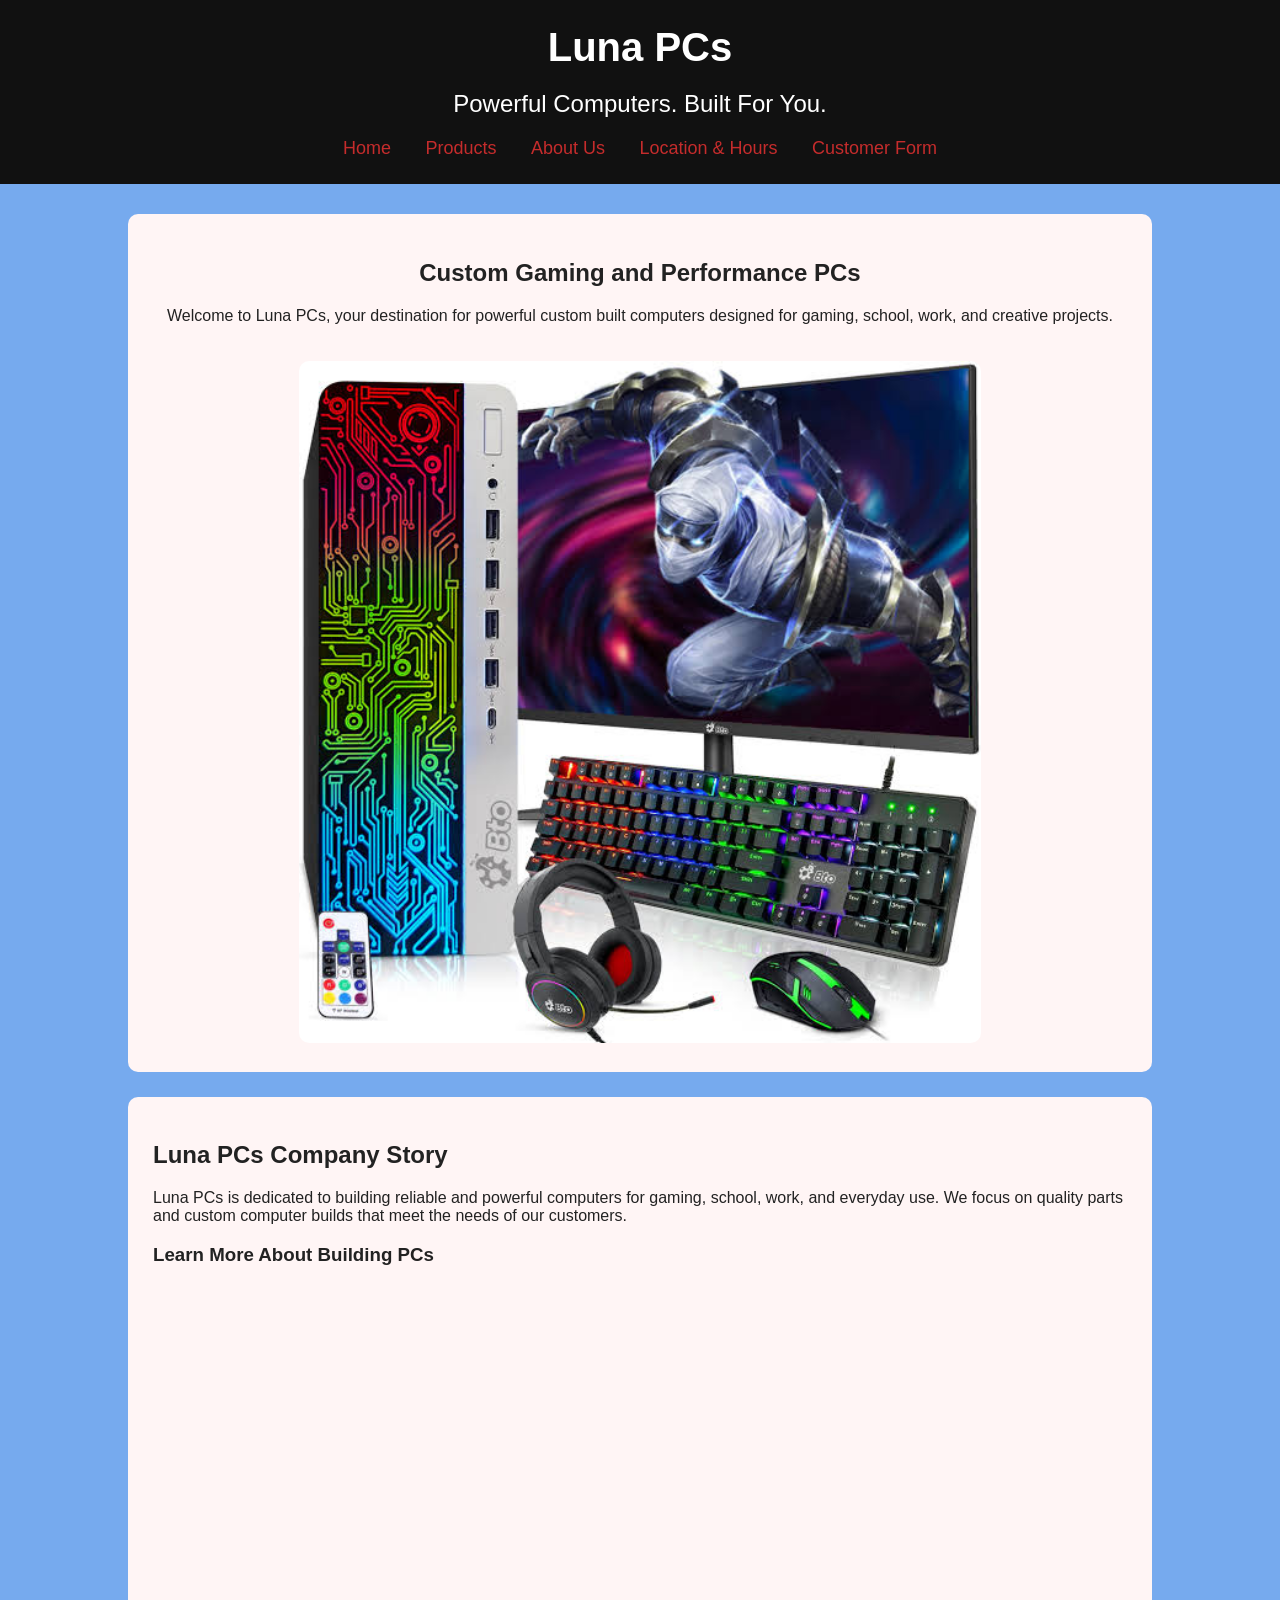
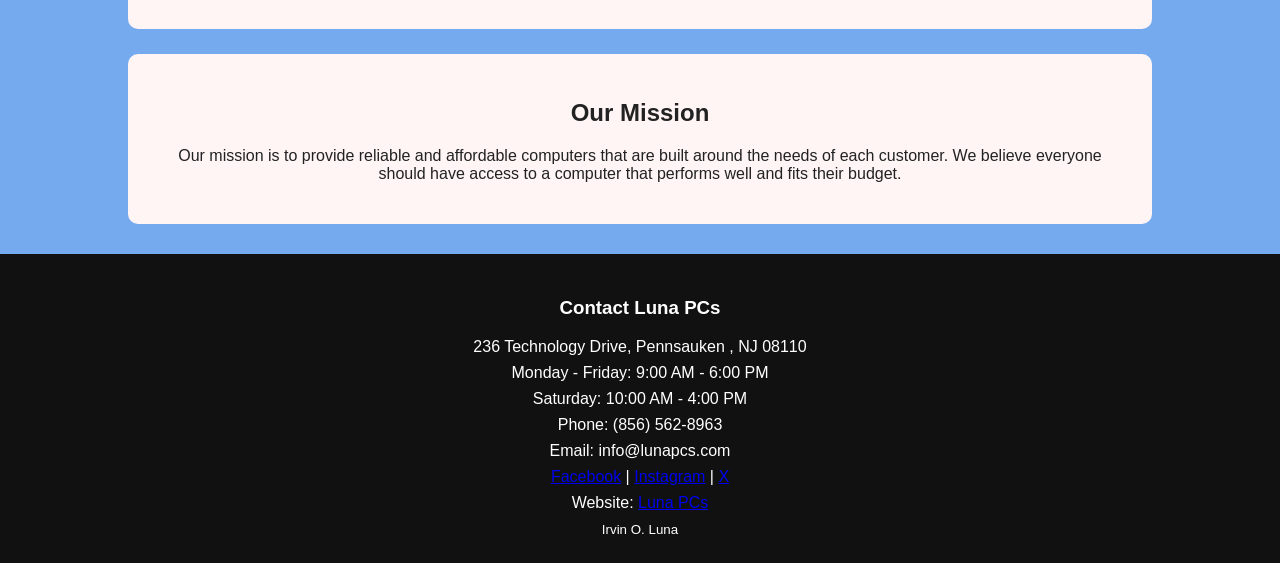
<file: index.html>
<!DOCTYPE html>
<html lang="en">

<head>
    <meta charset="UTF-8">
    <meta name="viewport" content="width=device-width, initial-scale=1.0">
    <title>Luna PCs | Custom Built Computers</title>
    <link rel="stylesheet" href="style.css">
</head>

<body>

    <header>
        <h1>Luna PCs</h1>

        <h2>Powerful Computers. Built For You.</h2>

        <nav>
            <a href="index.html">Home</a>
            <a href="products.html">Products</a>
            <a href="about.html">About Us</a>
            <a href="location.html">Location & Hours</a>
            <a href="form.html">Customer Form</a>
        </nav>
    </header>

    <main>

        <section class="hero">
            <h2>Custom Gaming and Performance PCs</h2>

            <p>
                Welcome to Luna PCs, your destination for powerful
                custom built computers designed for gaming, school, work,
                and creative projects.
            </p>

            <img src="images/gaming.jpg"
                 alt="Custom built gaming computer">
        </section>
        <section>
    <h2>Luna PCs Company Story</h2>

    <p>
        Luna PCs is dedicated to building reliable and powerful
        computers for gaming, school, work, and everyday use.
        We focus on quality parts and custom computer builds
        that meet the needs of our customers.
    </p>

    <h3>Learn More About Building PCs</h3>

    <iframe
        width="560"
        height="315"
        src="https://www.youtube.com/embed/ClDaj63sdTQ?si=BLyVDZvcQofLI-NX" 
        title="Luna PCs Company Story Video"
        frameborder="0"
        allow="accelerometer; autoplay; clipboard-write; encrypted-media; gyroscope; picture-in-picture"
        allowfullscreen>
    </iframe>
</section>

        <section class="mission">
            <h2>Our Mission</h2>

            <p>
                Our mission is to provide reliable and affordable computers
                that are built around the needs of each customer. We believe
                everyone should have access to a computer that performs well
                and fits their budget.
            </p>
        </section>

    </main>

    <footer>
        <h3>Contact Luna PCs</h3>

        <p>236 Technology Drive, Pennsauken , NJ 08110</p>
        <p>Monday - Friday: 9:00 AM - 6:00 PM</p>
        <p>Saturday: 10:00 AM - 4:00 PM</p>
        <p>Phone: (856) 562-8963</p>
        <p>Email: info@lunapcs.com</p>

        <p>
            <a href="#">Facebook</a> |
            <a href="#">Instagram</a> |
            <a href="#">X</a>
        </p>

        <p>
    Website:
    <a href="index.html">Luna PCs</a>
</p>

<small>Irvin O. Luna</small>
    </footer>
<script src="script.js"></script>
</body>

</html>
</file>
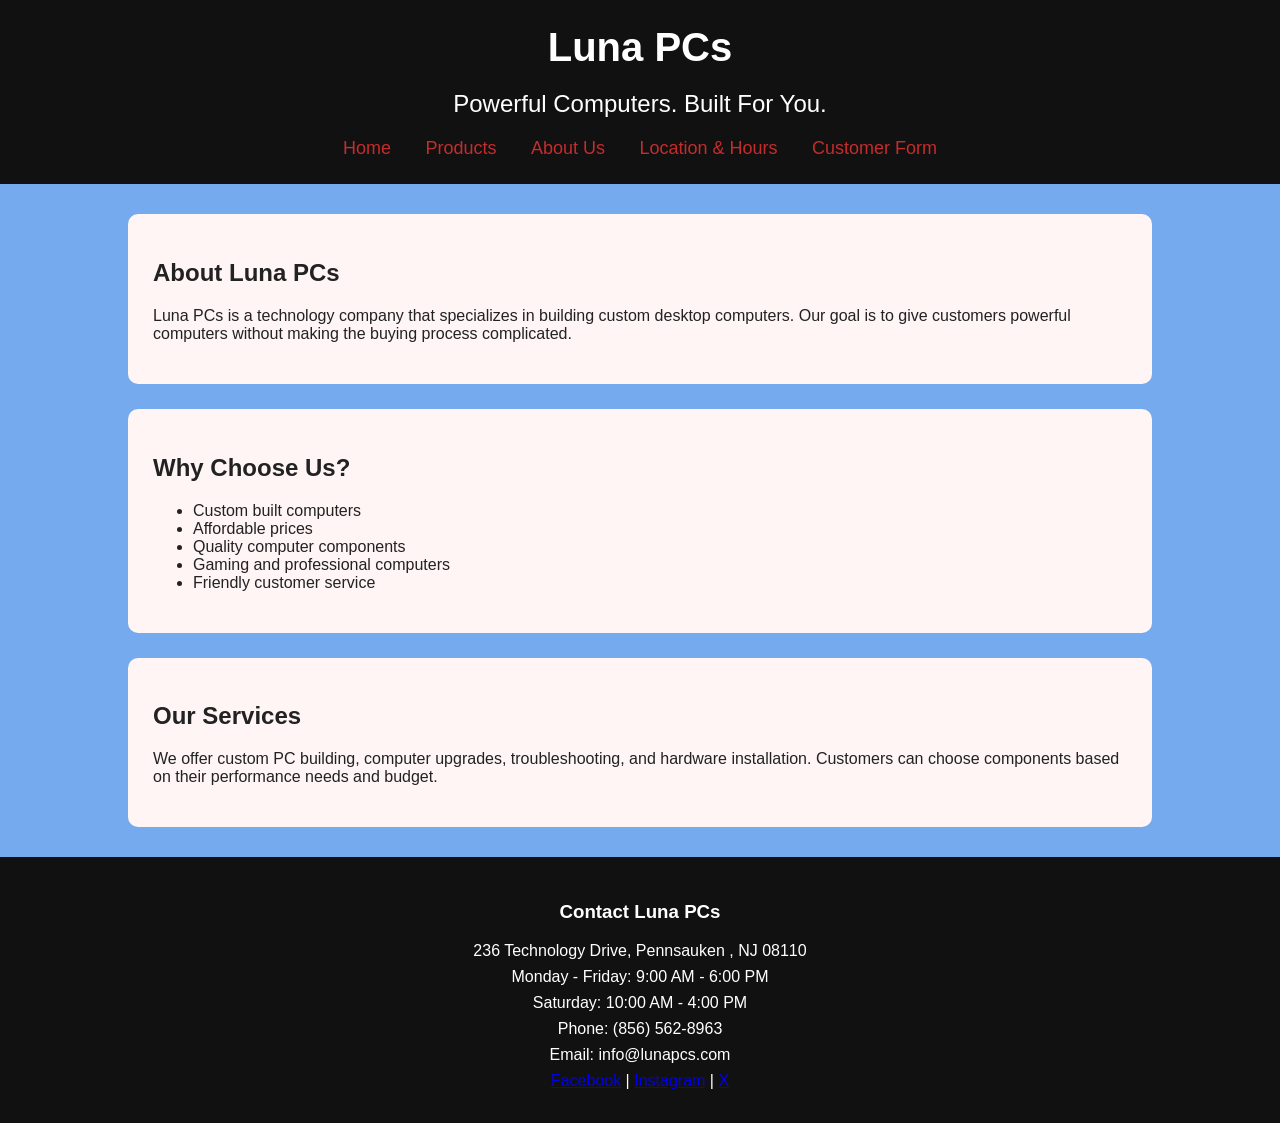
<file: about.html>
<!DOCTYPE html>
<html lang="en">

<head>
    <meta charset="UTF-8">
    <meta name="viewport" content="width=device-width, initial-scale=1.0">
    <title>NovaTech PCs | About Us</title>
    <link rel="stylesheet" href="style.css">
</head>

<body>

    <header>
        <h1>Luna PCs</h1>

        <h2>Powerful Computers. Built For You.</h2>

        <nav>
            <a href="index.html">Home</a>
            <a href="products.html">Products</a>
            <a href="about.html">About Us</a>
            <a href="location.html">Location & Hours</a>
            <a href="form.html">Customer Form</a>
        </nav>
    </header>

    <main>

        <section>
            <h2>About Luna PCs</h2>

            <p>
                Luna PCs is a technology company that
                specializes in building custom desktop computers.
                Our goal is to give customers powerful computers
                without making the buying process complicated.
            </p>
        </section>

        <section>
            <h2>Why Choose Us?</h2>

            <ul>
                <li>Custom built computers</li>
                <li>Affordable prices</li>
                <li>Quality computer components</li>
                <li>Gaming and professional computers</li>
                <li>Friendly customer service</li>
            </ul>
        </section>

        <section>
            <h2>Our Services</h2>

            <p>
                We offer custom PC building, computer upgrades,
                troubleshooting, and hardware installation.
                Customers can choose components based on their
                performance needs and budget.
            </p>
        </section>

    </main>

    <footer>
        <h3>Contact Luna PCs</h3>

        <p>236 Technology Drive, Pennsauken , NJ 08110</p>
        <p>Monday - Friday: 9:00 AM - 6:00 PM</p>
        <p>Saturday: 10:00 AM - 4:00 PM</p>
        <p>Phone: (856) 562-8963</p>
        <p>Email: info@lunapcs.com</p>

        <p>
            <a href="#">Facebook</a> |
            <a href="#">Instagram</a> |
            <a href="#">X</a>
        </p>
    </footer>

</body>

</html>
</file>
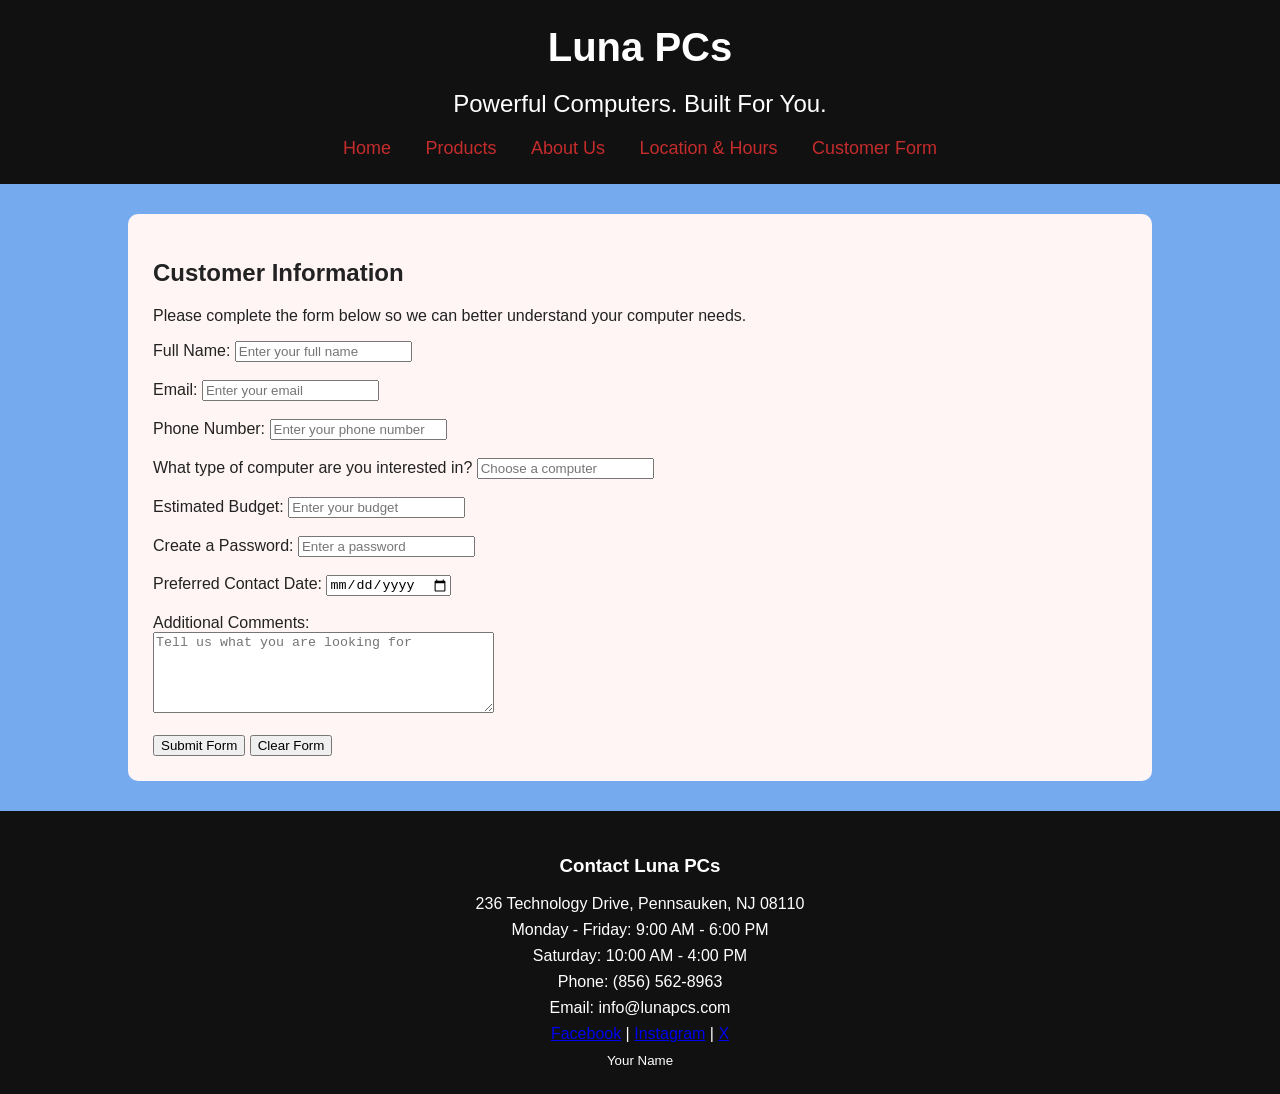
<file: form.html>
<!DOCTYPE html>
<html lang="en">

<head>
    <meta charset="UTF-8">
    <meta name="viewport" content="width=device-width, initial-scale=1.0">
    <title>Luna PCs | Customer Form</title>
    <link rel="stylesheet" href="style.css">
</head>

<body>

    <header>
        <h1>Luna PCs</h1>
        <h2>Powerful Computers. Built For You.</h2>

        <nav>
            <a href="index.html">Home</a>
            <a href="products.html">Products</a>
            <a href="about.html">About Us</a>
            <a href="location.html">Location & Hours</a>
            <a href="form.html">Customer Form</a>
        </nav>
    </header>

    <main>

        <section>
            <h2>Customer Information</h2>

            <p>
                Please complete the form below so we can better
                understand your computer needs.
            </p>

            <form>

                <label for="fullname">Full Name:</label>
                <input type="text" id="fullname" name="fullname"
                       placeholder="Enter your full name" required>

                <br><br>

                <label for="email">Email:</label>
                <input type="email" id="email" name="email"
                       placeholder="Enter your email" required>

                <br><br>

                <label for="phone">Phone Number:</label>
                <input type="tel" id="phone" name="phone"
                       placeholder="Enter your phone number">

                <br><br>

                <label for="computer">What type of computer are you interested in?</label>
                <input list="computers" id="computer" name="computer"
                       placeholder="Choose a computer">

                <datalist id="computers">
                    <option value="Gaming PC">
                    <option value="Workstation PC">
                    <option value="Office PC">
                    <option value="School PC">
                    <option value="Custom PC">
                </datalist>

                <br><br>

                <label for="budget">Estimated Budget:</label>
                <input type="number" id="budget" name="budget"
                       placeholder="Enter your budget">

                <br><br>

                <label for="password">Create a Password:</label>
                <input type="password" id="password" name="password"
                       placeholder="Enter a password">

                <br><br>

                <label for="date">Preferred Contact Date:</label>
                <input type="date" id="date" name="date">

                <br><br>

                <label for="message">Additional Comments:</label>
                <br>
                <textarea id="message" name="message"
                          rows="5" cols="40"
                          placeholder="Tell us what you are looking for"></textarea>

                <br><br>

                <input type="submit" value="Submit Form">
                <input type="reset" value="Clear Form">

            </form>

        </section>

    </main>

    <footer>
        <h3>Contact Luna PCs</h3>

        <p>236 Technology Drive, Pennsauken, NJ 08110</p>
        <p>Monday - Friday: 9:00 AM - 6:00 PM</p>
        <p>Saturday: 10:00 AM - 4:00 PM</p>
        <p>Phone: (856) 562-8963</p>
        <p>Email: info@lunapcs.com</p>

        <p>
            <a href="#">Facebook</a> |
            <a href="#">Instagram</a> |
            <a href="#">X</a>
        </p>

        <small>Your Name</small>
    </footer>

</body>

</html>
</file>
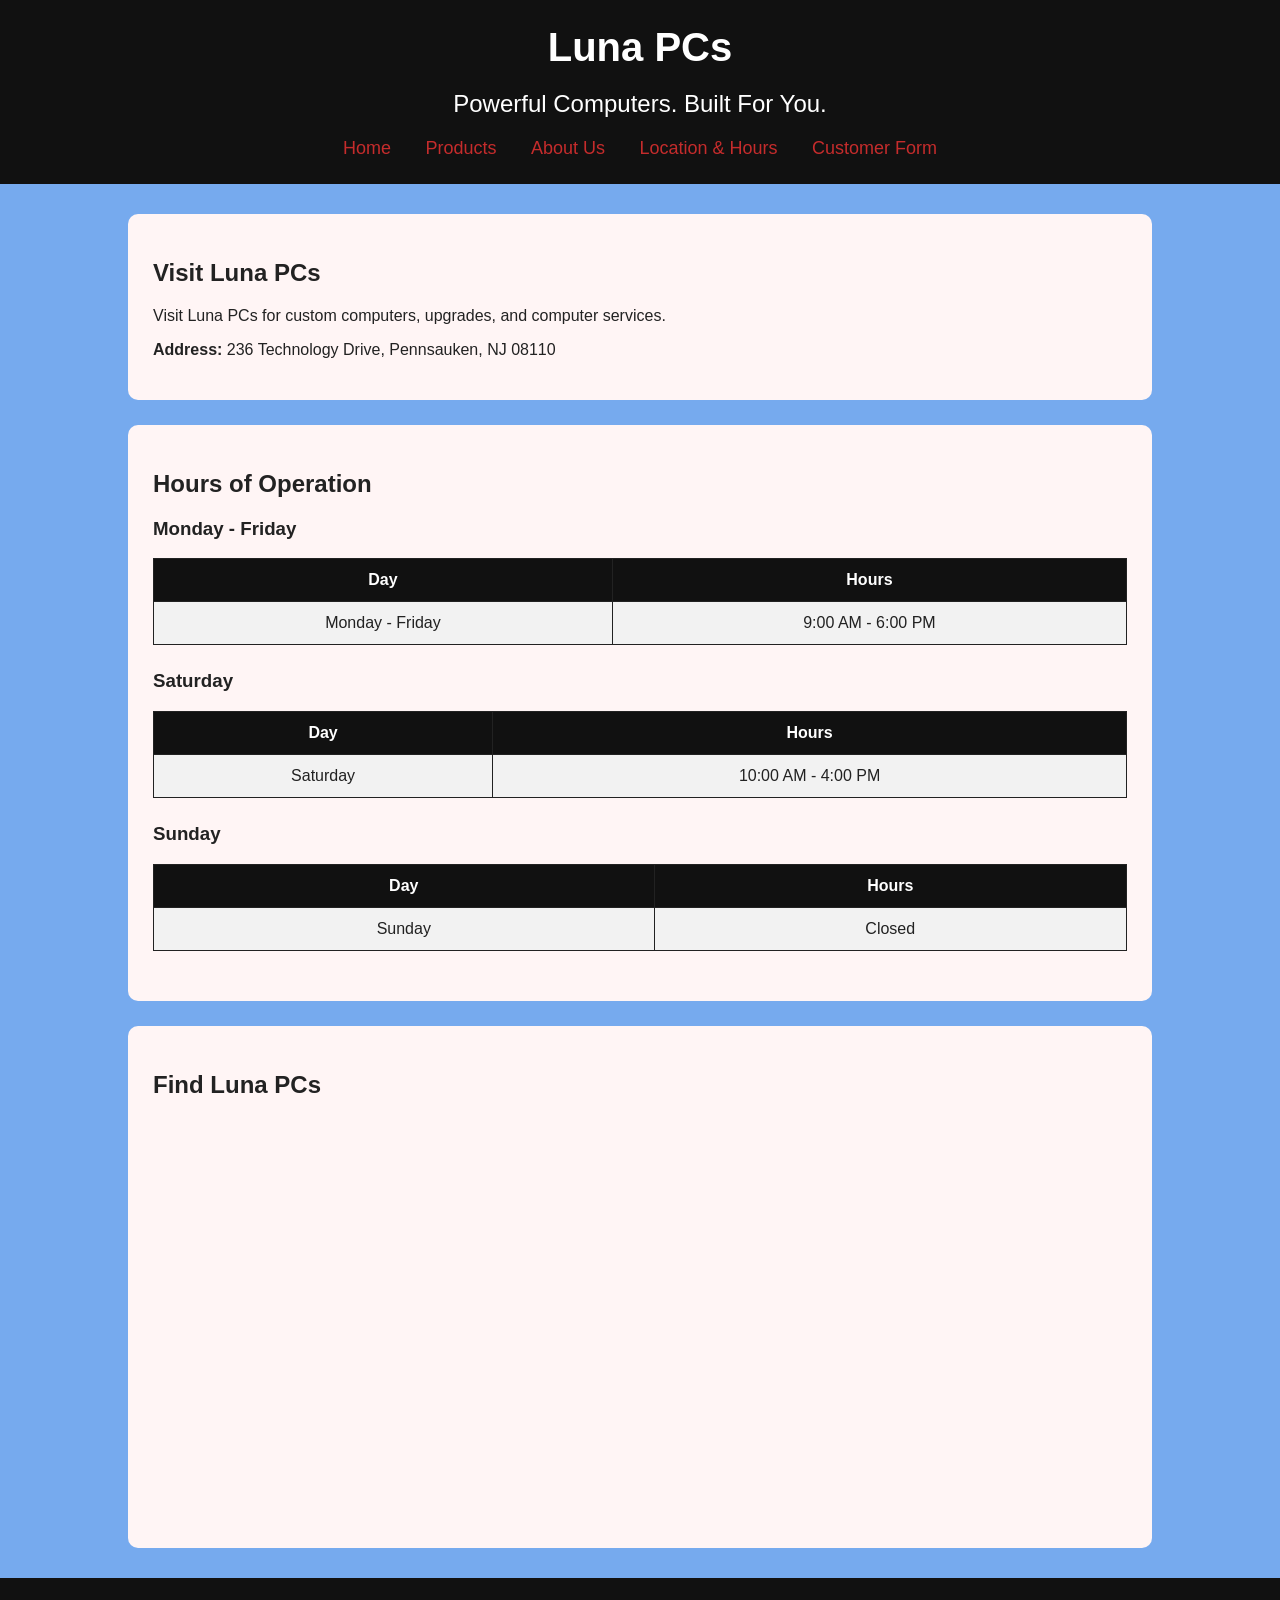
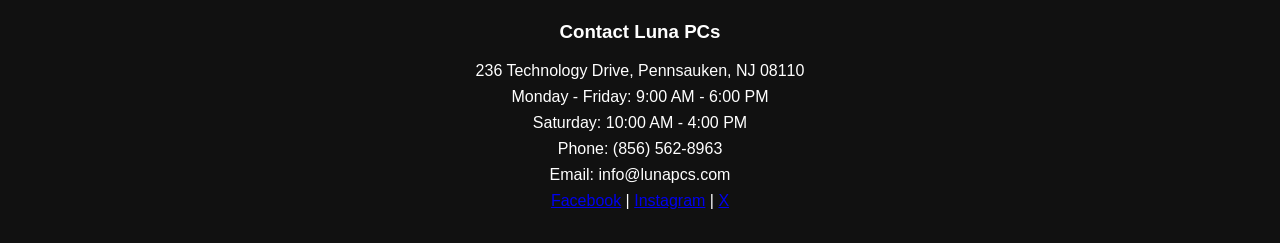
<file: location.html>
<!DOCTYPE html>
<html lang="en">

<head>
    <meta charset="UTF-8">
    <meta name="viewport" content="width=device-width, initial-scale=1.0">
    <title>Luna PCs | Location & Hours</title>
    <link rel="stylesheet" href="style.css">
</head>

<body>

    <header>
        <h1>Luna PCs</h1>
        <h2>Powerful Computers. Built For You.</h2>

        <nav>
            <a href="index.html">Home</a>
            <a href="products.html">Products</a>
            <a href="about.html">About Us</a>
            <a href="location.html">Location & Hours</a>
            <a href="form.html">Customer Form</a>
        </nav>
    </header>

    <main>

        <section>
            <h2>Visit Luna PCs</h2>

            <p>
                Visit Luna PCs for custom computers, upgrades,
                and computer services.
            </p>

            <p>
                <strong>Address:</strong>
                236 Technology Drive, Pennsauken, NJ 08110
            </p>
        </section>


        <section>
            <h2>Hours of Operation</h2>

            <h3>Monday - Friday</h3>

            <table>
                <tr>
                    <th>Day</th>
                    <th>Hours</th>
                </tr>
                <tr>
                    <td>Monday - Friday</td>
                    <td>9:00 AM - 6:00 PM</td>
                </tr>
            </table>


            <h3>Saturday</h3>

            <table>
                <tr>
                    <th>Day</th>
                    <th>Hours</th>
                </tr>
                <tr>
                    <td>Saturday</td>
                    <td>10:00 AM - 4:00 PM</td>
                </tr>
            </table>


            <h3>Sunday</h3>

            <table>
                <tr>
                    <th>Day</th>
                    <th>Hours</th>
                </tr>
                <tr>
                    <td>Sunday</td>
                    <td>Closed</td>
                </tr>
            </table>

        </section>


        <section>
            <h2>Find Luna PCs</h2>

            <iframe
                src="https://www.google.com/maps?q=236+Technology+Drive,+Pennsauken,+NJ+08110&output=embed"
                width="100%"
                height="400"
                style="border:0;"
                allowfullscreen=""
                loading="lazy">
            </iframe>

        </section>

    </main>


    <footer>
        <h3>Contact Luna PCs</h3>

        <p>236 Technology Drive, Pennsauken, NJ 08110</p>
        <p>Monday - Friday: 9:00 AM - 6:00 PM</p>
        <p>Saturday: 10:00 AM - 4:00 PM</p>
        <p>Phone: (856) 562-8963</p>
        <p>Email: info@lunapcs.com</p>

        <p>
            <a href="#">Facebook</a> |
            <a href="#">Instagram</a> |
            <a href="#">X</a>
        </p>
    </footer>

</body>

</html>
</file>
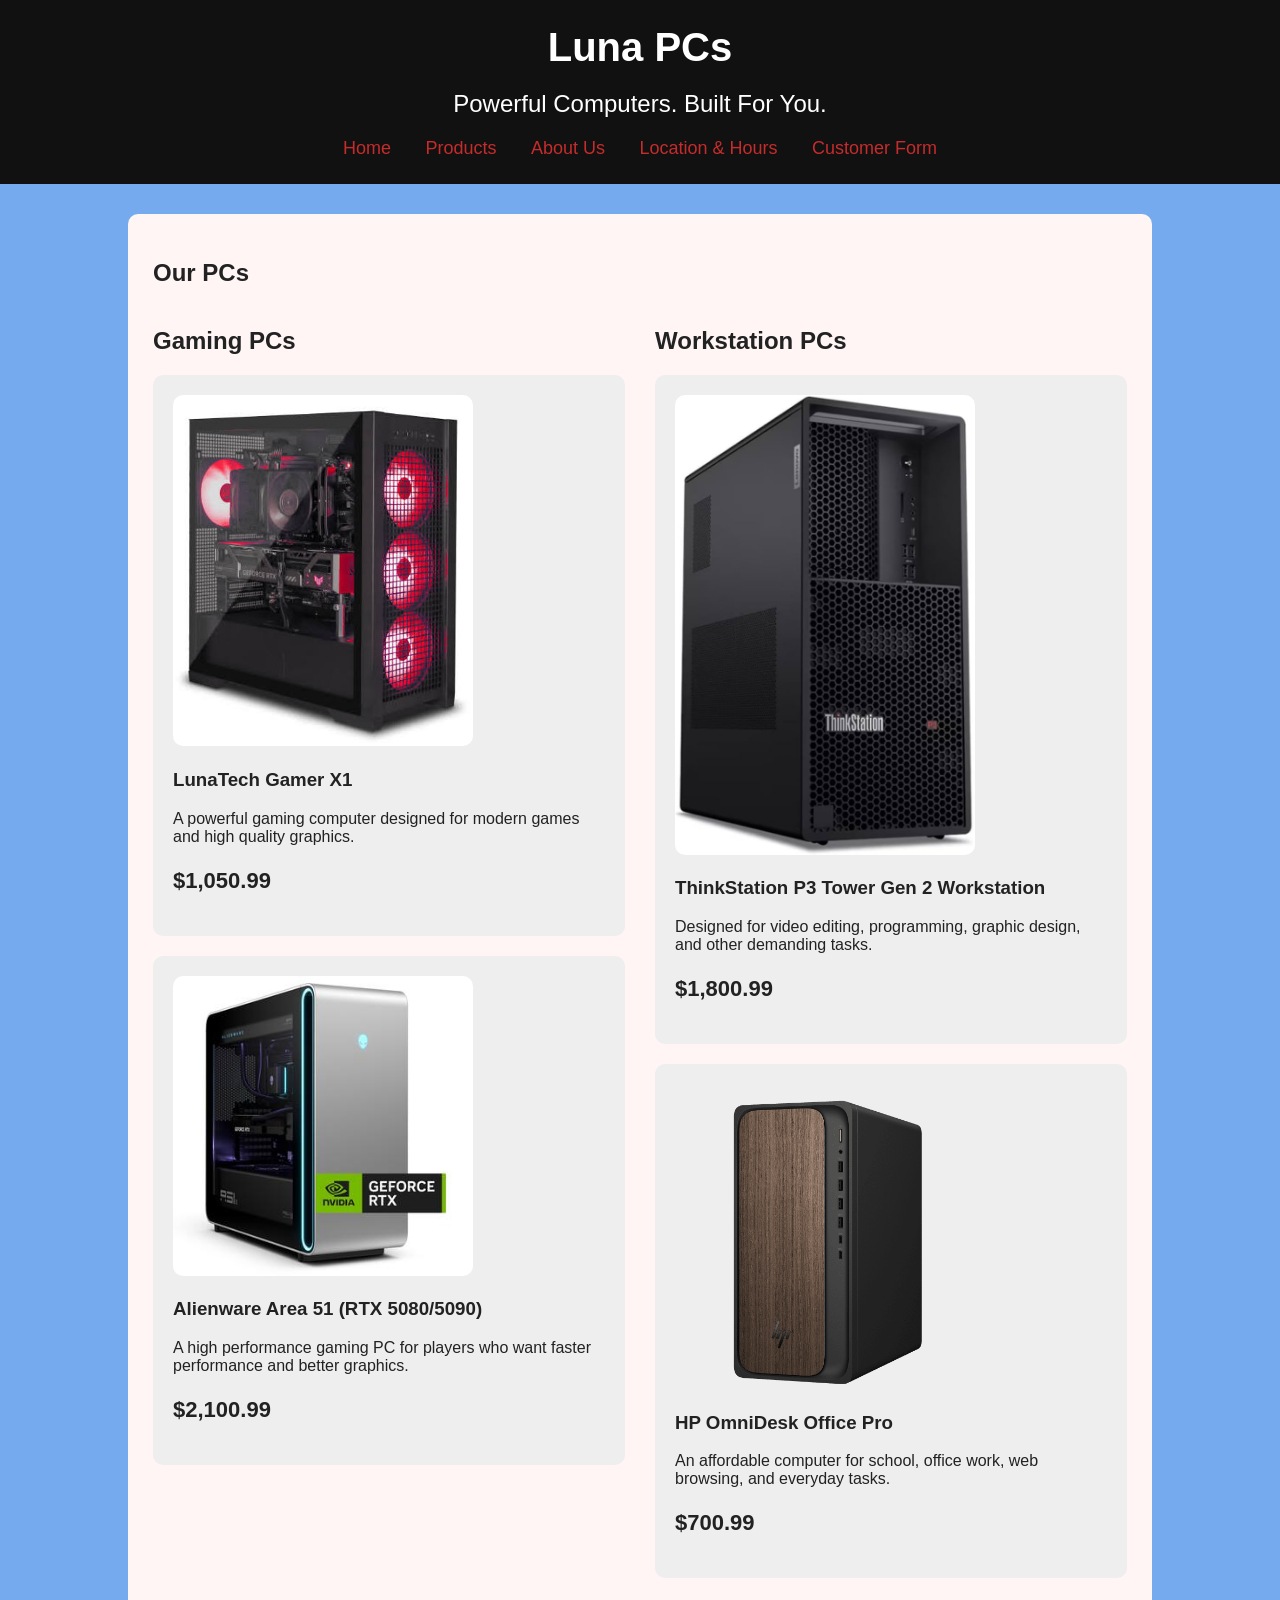
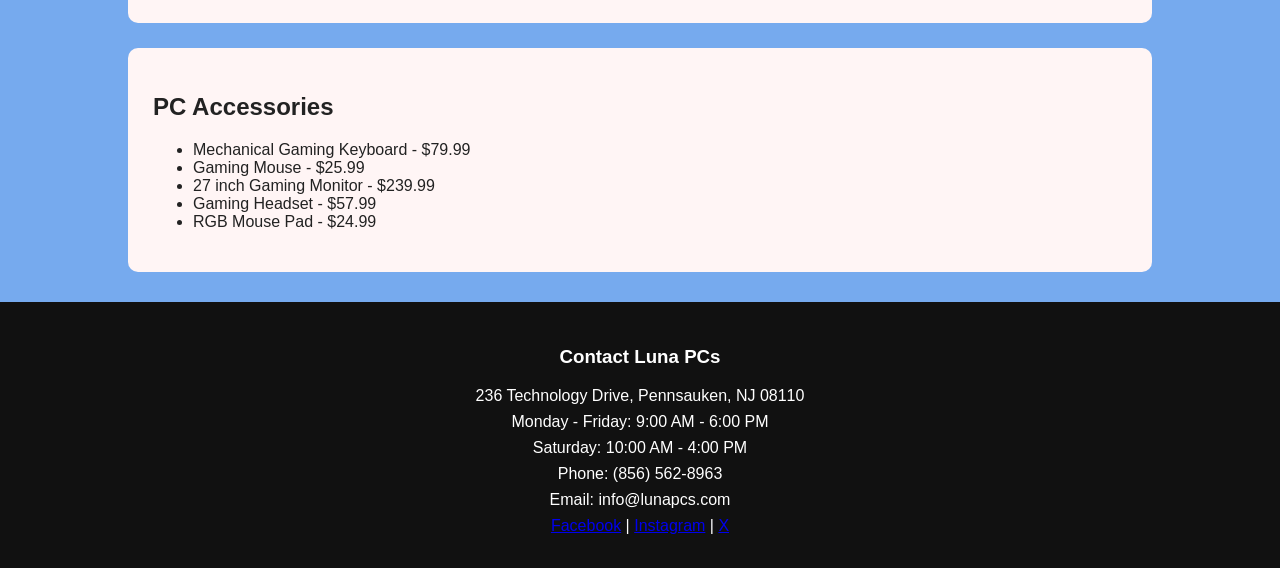
<file: products.html>
<!DOCTYPE html>
<html lang="en">

<head>
    <meta charset="UTF-8">
    <meta name="viewport" content="width=device-width, initial-scale=1.0">
    <title>Luna PCs | Products</title>
    <link rel="stylesheet" href="style.css">
</head>

<body>

    <header>
        <h1>Luna PCs</h1>

        <h2>Powerful Computers. Built For You.</h2>

        <nav>
            <a href="index.html">Home</a>
            <a href="products.html">Products</a>
            <a href="about.html">About Us</a>
            <a href="location.html">Location & Hours</a>
            <a href="form.html">Customer Form</a>
        </nav>
    </header>

    <main>

        <section>
            <h2>Our PCs</h2>

            <div class="product-columns">

                <div class="product-column">

                    <h2>Gaming PCs</h2>

                    <div class="product">
                        <img src="images/pc1.jpg"
                             alt="LunaTech gaming PC">

                        <h3>LunaTech Gamer X1</h3>

                        <p>
                            A powerful gaming computer designed for modern
                            games and high quality graphics.
                        </p>

                        <p class="price">$1,050.99</p>
                    </div>

                    <div class="product">
                        <img src="images/pc2.jpg"
                             alt="High performance gaming PC">

                        <h3>Alienware Area 51 (RTX 5080/5090)</h3>

                        <p>
                            A high performance gaming PC for players who want
                            faster performance and better graphics.
                        </p>

                        <p class="price">$2,100.99</p>
                    </div>

                </div>


                <div class="product-column">

                    <h2>Workstation PCs</h2>

                    <div class="product">
                        <img src="images/pc3.jpg"
                             alt="Professional workstation computer">

                        <h3>ThinkStation P3 Tower Gen 2 Workstation</h3>

                        <p>
                            Designed for video editing, programming, graphic
                            design, and other demanding tasks.
                        </p>

                        <p class="price">$1,800.99</p>
                    </div>

                    <div class="product">
                        <img src="images/pc4.png"
                             alt="Office/school desktop">

                        <h3>HP OmniDesk Office Pro</h3>

                        <p>
                            An affordable computer for school, office work,
                            web browsing, and everyday tasks.
                        </p>

                        <p class="price">$700.99</p>
                    </div>

                </div>

            </div>

        </section>


        <section>
            <h2>PC Accessories</h2>

            <ul>
                <li>Mechanical Gaming Keyboard - $79.99</li>
                <li>Gaming Mouse - $25.99</li>
                <li>27 inch Gaming Monitor - $239.99</li>
                <li>Gaming Headset - $57.99</li>
                <li>RGB Mouse Pad - $24.99</li>
            </ul>
        </section>

    </main>

    <footer>
        <h3>Contact Luna PCs</h3>

        <p>236 Technology Drive, Pennsauken, NJ 08110</p>
        <p>Monday - Friday: 9:00 AM - 6:00 PM</p>
        <p>Saturday: 10:00 AM - 4:00 PM</p>
        <p>Phone: (856) 562-8963</p>
        <p>Email: info@lunapcs.com</p>

        <p>
            <a href="#">Facebook</a> |
            <a href="#">Instagram</a> |
            <a href="#">X</a>
        </p>
    </footer>

</body>

</html>
</file>
<file: style.css>
body {
    margin: 0;
    font-family: Arial, sans-serif;
    background-color: #76aaee;
    color: #222222;
}

header {
    background-color: #111111;
    color: white;
    text-align: center;
    padding: 25px;
}

header h1 {
    margin: 0;
    font-size: 40px;
}

header h2 {
    font-weight: normal;
}

nav {
    margin-top: 20px;
}

nav a {
    color: rgb(197, 44, 44);
    text-decoration: none;
    margin: 0 15px;
    font-size: 18px;
}

nav a:hover {
    text-decoration: underline;
}

main {
    width: 80%;
    margin: 30px auto;
}

section {
    background-color: rgb(255, 245, 245);
    margin-bottom: 25px;
    padding: 25px;
    border-radius: 10px;
}

.hero {
    text-align: center;
}

.hero img {
    width: 70%;
    max-width: 700px;
    margin-top: 20px;
    border-radius: 10px;
}

.mission {
    text-align: center;
}

.product {
    background-color: #eeeeee;
    padding: 20px;
    margin: 20px 0;
    border-radius: 10px;
}

.product img {
    width: 300px;
    max-width: 100%;
    border-radius: 10px;
}

.price {
    font-size: 22px;
    font-weight: bold;
}

footer {
    background-color: #111111;
    color: white;
    text-align: center;
    padding: 25px;
    margin-top: 30px;
}

footer p {
    margin: 8px;
}
table {
    width: 100%;
    border-collapse: collapse;
    margin-bottom: 25px;
}

th, td {
    border: 1px solid #222222;
    padding: 12px;
    text-align: center;
}

th {
    background-color: #111111;
    color: white;
}

td {
    background-color: #f2f2f2;
}
/* Flexbox */

.product-columns {
    display: flex;
    justify-content: space-between;
    gap: 30px;
}

.product-column {
    flex: 1;
}

.product-column .product {
    height: auto;
}
/* Responsive Design */

@media screen and (max-width: 768px) {

    body {
        width: 100%;
        margin: 0;
        padding: 0;
    }

    header {
        text-align: center;
    }

    nav {
        display: flex;
        flex-direction: column;
        align-items: center;
    }

    nav a {
        display: block;
        width: 100%;
        padding: 10px;
    }

    main {
        width: 90%;
        margin: auto;
    }

    .product-columns {
        flex-direction: column;
    }

    .product-column {
        width: 100%;
    }

    img {
        max-width: 100%;
        height: auto;
    }

    iframe {
        max-width: 100%;
    }

    table {
        width: 100%;
    }

    form {
        width: 100%;
    }

    input,
    textarea,
    select {
        max-width: 100%;
        box-sizing: border-box;
    }
}
</file>
